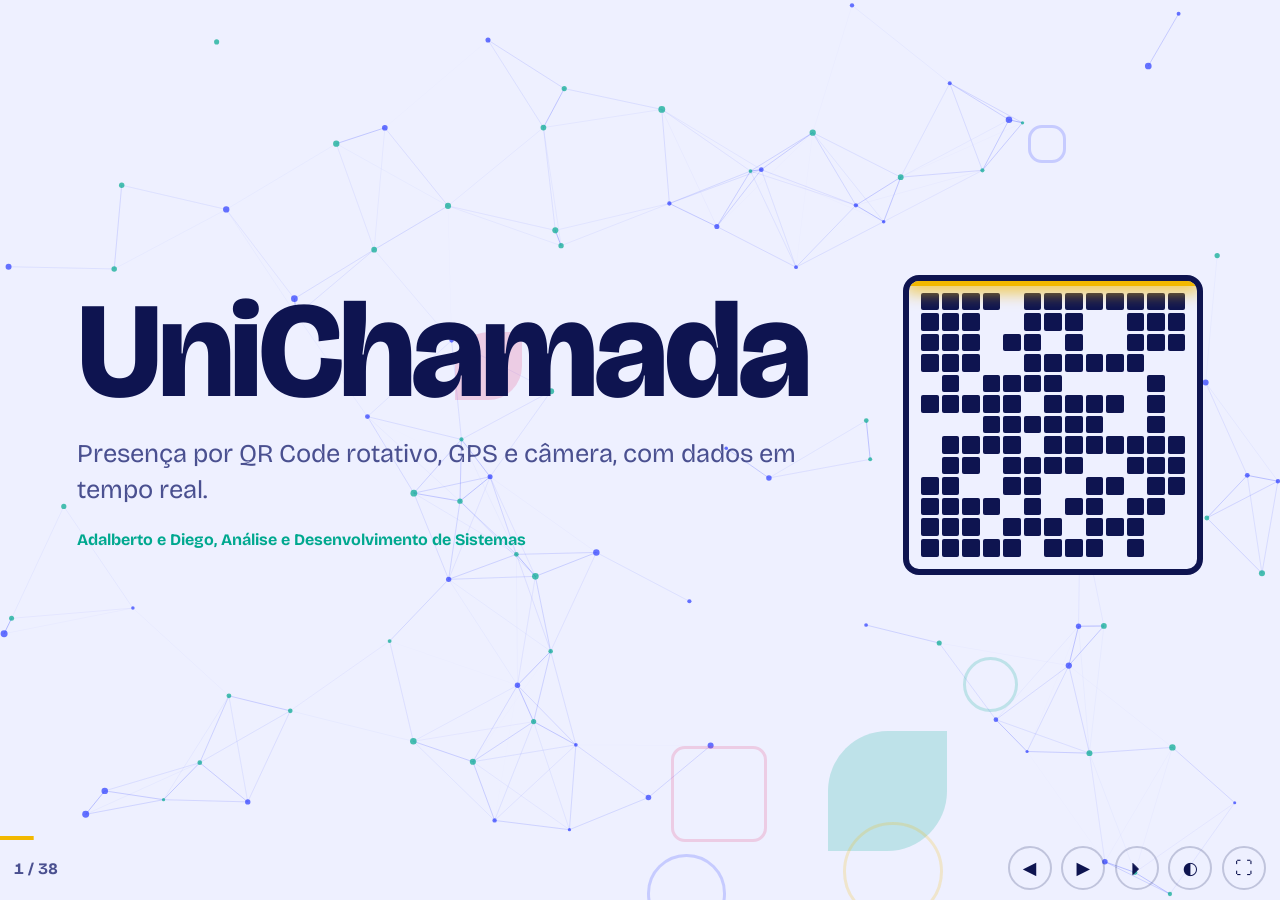
<file: APRESENTAÇÃO.html>
<!doctype html>
<html lang="pt-BR">
<head>
<meta charset="utf-8">
<meta name="viewport" content="width=device-width, initial-scale=1, viewport-fit=cover">
<title>UniChamada — Apresentação</title>
<link rel="preconnect" href="https://fonts.googleapis.com">
<link href="https://fonts.googleapis.com/css2?family=Bricolage+Grotesque:opsz,wght@12..96,400;12..96,700;12..96,800&display=swap" rel="stylesheet">
<style>
:root{--bg:#eef0ff;--fg:#0e1450;--mut:#4a5090;--a:#2a3bff;--b:#e63c7a;--c:#00a88f;--y:#f2b800;--line:#0e145033;
box-sizing:border-box;padding-top:env(safe-area-inset-top,0px);padding-bottom:env(safe-area-inset-bottom,0px)}
@media (prefers-color-scheme:dark){:root:not([data-theme="light"]){--bg:#0c1250;--fg:#f4f5ff;--mut:#aab0f0;--a:#7f8cff;--b:#ff7aa8;--c:#3ce0c2;--y:#ffd21f;--line:#ffffff30}}
:root[data-theme="dark"]{--bg:#0c1250;--fg:#f4f5ff;--mut:#aab0f0;--a:#7f8cff;--b:#ff7aa8;--c:#3ce0c2;--y:#ffd21f;--line:#ffffff30}
*{box-sizing:border-box}
html,body{height:100%;margin:0;overflow:hidden;background:var(--bg);color:var(--fg);font-family:'Bricolage Grotesque',system-ui,-apple-system,'Segoe UI',sans-serif}
html{scroll-padding-top:env(safe-area-inset-top,0px)}
#bg{position:fixed;inset:0;width:100%;height:100%;z-index:0}
#deck{position:relative;height:100%;z-index:1;perspective:1200px}
.slide{position:absolute;inset:0;display:flex;align-items:center;justify-content:center;gap:5vw;flex-wrap:wrap;padding:5vh 6vw 96px;visibility:hidden;overflow:hidden}
.slide.on,.slide.leaving{visibility:visible}
.slide.on{z-index:2}
.in{position:relative;z-index:1;width:100%;max-width:1040px;max-height:100%;overflow-y:auto;scrollbar-width:none}
.slide.cover .in,.slide.qr .in,.slide.end .in{width:auto;flex:1 1 320px}
.fl{position:absolute;inset:0;overflow:hidden;pointer-events:none;z-index:0}
.sh{position:absolute;opacity:.2;border:3px solid var(--col)}
.s0{border-radius:50%}.s1{border-radius:14px}.s2{border-radius:50% 0 50% 0;background:var(--col);border:0}
h1,h2{margin:0;font-weight:800;letter-spacing:-.03em;line-height:1}
h1{font-size:clamp(3.2rem,13vw,8.5rem)}
h2{font-size:clamp(1.9rem,6vw,4rem);margin-bottom:1.2rem}
.l{display:inline-block;animation:wave 2.8s ease-in-out infinite;animation-delay:calc(var(--k)*.12s)}
@keyframes wave{50%{transform:translateY(-.09em);color:var(--y)}}
.lead{font-size:clamp(1.05rem,2.6vw,1.6rem);line-height:1.4;max-width:34em;color:var(--mut);margin:1rem 0 0}
h2+.lead{margin-top:0;color:var(--fg)}
.sub{margin-top:1.4rem;font-weight:700;color:var(--c)}
.r{opacity:0}
.slide.on .r{animation:rise .7s cubic-bezier(.2,.8,.2,1) both;animation-delay:calc(var(--i)*90ms + 250ms)}
.slide.leaving .r{opacity:1;animation:none}
@keyframes rise{from{opacity:0;transform:translateY(26px)}to{opacity:1;transform:none}}
.rows{display:grid;grid-template-columns:repeat(auto-fit,minmax(min(100%,300px),1fr));gap:1.3rem 2.4rem}
.row{border-left:6px solid var(--y);padding:.3rem 0 .3rem 1rem}
.row b{display:block;font-size:clamp(1.1rem,2.4vw,1.5rem);margin-bottom:.2rem}
.row span{color:var(--mut);font-size:clamp(.95rem,1.9vw,1.15rem);line-height:1.35}
.steps{display:grid;grid-template-columns:repeat(auto-fit,minmax(min(100%,200px),1fr));gap:1.6rem}
.st i{display:grid;place-items:center;width:3rem;height:3rem;border-radius:50%;background:var(--a);color:#fff;font-style:normal;font-weight:800;font-size:1.3rem;margin-bottom:.7rem;animation:pulse 4s ease-out infinite;animation-delay:calc(var(--n)*1s)}
@keyframes pulse{0%{box-shadow:0 0 0 0 var(--y)}20%,100%{box-shadow:0 0 0 18px transparent}}
.st b{display:block;font-size:1.2rem;margin-bottom:.2rem}.st span{color:var(--mut)}
.chips{display:flex;flex-wrap:wrap;gap:.9rem}
.chip{display:inline-block;padding:.55rem 1.1rem;border:3px solid var(--col);border-radius:999px;font-weight:700;font-size:clamp(1rem,2.4vw,1.4rem);animation:bob 4s ease-in-out infinite}
.chips>div:nth-child(4n+1){--col:var(--a)}.chips>div:nth-child(4n+2){--col:var(--b)}.chips>div:nth-child(4n+3){--col:var(--c)}.chips>div:nth-child(4n){--col:var(--y)}
@keyframes bob{50%{transform:translateY(-9px) rotate(-1.5deg)}}
.stats{display:grid;grid-template-columns:repeat(auto-fit,minmax(min(100%,190px),1fr));gap:1.6rem}
.stat strong{display:block;font-size:clamp(3rem,10vw,6rem);line-height:1;color:var(--y);font-variant-numeric:tabular-nums}
.stat span{color:var(--mut);font-size:1.1rem}
.qr{position:relative;display:grid;grid-template-columns:repeat(13,1fr);gap:3px;width:min(62vw,300px);aspect-ratio:1;padding:12px;background:var(--bg);border:6px solid var(--fg);border-radius:16px;overflow:hidden;flex:0 0 auto}
.qr u{background:var(--fg);border-radius:2px;transition:opacity .35s}
.qr u.z{opacity:0}
.qr b{position:absolute;left:0;right:0;height:5px;background:var(--y);box-shadow:0 0 18px 4px var(--y);animation:scan 2.4s ease-in-out infinite alternate}
@keyframes scan{from{top:0}to{top:calc(100% - 5px)}}
.conn{margin:.2rem 0 1rem;font-weight:700;color:var(--c);font-size:clamp(.95rem,2vw,1.2rem)}
.slide.code h2{font-size:clamp(1.6rem,4.6vw,3rem);margin-bottom:.7rem}
.slide.code .lead{font-size:clamp(.95rem,2.1vw,1.25rem);margin:0 0 .5rem}
.tabs{display:flex;gap:.3rem;flex-wrap:wrap}
.tab{font:inherit;font-weight:700;padding:.45rem .9rem;border:2px solid var(--line);border-bottom:0;border-radius:10px 10px 0 0;background:transparent;color:var(--mut);cursor:pointer}
.tab.on{background:#0b1030;border-color:#0b1030;color:#fff}
.pane{display:none;margin:0;padding:1rem 1.1rem;background:#0b1030;color:#e8ebff;border-radius:0 12px 12px 12px;font:clamp(.72rem,1.9vw,.98rem)/1.55 ui-monospace,SFMono-Regular,Menlo,Consolas,monospace;overflow:auto;max-height:44vh;tab-size:2;white-space:pre}
.pane.on{display:block}
.pane i{font-style:normal}.pane .c{color:#8b93d6}.pane .s{color:#3ce0c2}.pane .k{color:#ff7aa8}.pane .n{color:#ffd21f}
#bar{position:fixed;left:0;right:0;bottom:0;z-index:5;display:flex;align-items:center;gap:.6rem;padding:10px 14px calc(10px + env(safe-area-inset-bottom,0px))}
#prog{position:absolute;left:0;top:0;height:4px;width:100%;background:var(--y);transform-origin:0 50%;transform:scaleX(0);transition:transform .5s}
#cnt{margin-right:auto;font-weight:700;color:var(--mut);font-variant-numeric:tabular-nums}
#bar button{width:44px;height:44px;border-radius:50%;border:2px solid var(--line);background:transparent;color:var(--fg);font:inherit;font-size:1.1rem;cursor:pointer}
#bar button:hover,#bar button:focus-visible{border-color:var(--y);outline:none}
@media (prefers-reduced-motion:reduce){*{animation:none!important;transition:none!important}.r{opacity:1!important}}
</style>
</head>
<body>
<canvas id="bg"></canvas>
<div id="deck"></div>
<div id="bar"><div id="prog"></div><span id="cnt"></span>
<button id="pv" aria-label="Anterior">◀</button><button id="nx" aria-label="Próximo">▶</button>
<button id="pl" aria-label="Reprodução automática">⏵</button><button id="th" aria-label="Tema">◐</button><button id="fs" aria-label="Tela cheia">⛶</button></div>
<script>
/* ============ EDITE AQUI ============
   Cada objeto é uma tela. Tipos: cover, text, rows, steps, chips, stats, qr, end
   h = título · p = texto · s = linha extra · items = lista
   rows/steps: "Título|Descrição"   chips: "Texto"   stats: "número|sufixo|legenda"
   fx (opcional, 0 a 5) = efeito de transição da tela. */
const SLIDES=[
{t:'cover',h:'UniChamada',p:'Presença por QR Code rotativo, GPS e câmera, com dados em tempo real.',s:'Adalberto e Diego, Análise e Desenvolvimento de Sistemas'},
{t:'rows',h:'Quem fez',items:['Adalberto|Curso de Análise e Desenvolvimento de Sistemas.','Diego|Curso de Análise e Desenvolvimento de Sistemas.','Projeto|Sistema de Gestão Acadêmica e Frequência Inteligente.','Código aberto|github.com/Adangomes/UNICHAMADA']},
{t:'text',h:'Fazer a chamada consome a aula',p:'Lista em papel, nomes chamados um a um, assinaturas por colegas ausentes. O tempo da aula vai embora e a presença ainda não é confiável.'},
{t:'text',h:'Uma chamada que se faz sozinha',p:'O professor projeta um QR Code. O aluno lê com o celular, confirma que está na sala e que é ele. A presença aparece na tela do professor na hora.'},
{t:'rows',h:'Três perfis de acesso',items:['Coordenador|Cuida de toda a parte administrativa.','Professor|Controla a chamada e o histórico das suas turmas.','Aluno|Confirma a própria presença com validações de segurança.','Rotas protegidas|Cada perfil só enxerga o que é dele.']},
{t:'rows',h:'Coordenador',items:['Cursos e disciplinas|Cadastro completo, com edição e exclusão.','Professores e alunos|O aluno tem foto cadastral.','Turmas|Ligam disciplina, professor e horário.','Matrículas|Colocam cada aluno na sua turma.']},
{t:'rows',h:'Professor',items:['Turmas atribuídas|Vê só as turmas que são dele.','Ciclo da chamada|Abre, acompanha e encerra.','Histórico de presenças|Pode ajustar um registro.','Justificativa de faltas|Toda alteração fica registrada.']},
{t:'rows',h:'Aluno',items:['Lê o QR Code|Abre a confirmação da aula.','Informa RA e e-mail|Confere se é aluno da turma.','Confirma o rosto|Captura pela câmera do dispositivo.','Autoriza o GPS|Precisa estar a até 100 m da aula.','Digita o código do telão|Último passo, fecha a presença.']},
{t:'steps',h:'Como funciona a chamada',items:['Professor abre a chamada|O telão passa a exibir o código em loop.','Aluno lê o QR|E informa RA e e-mail.','Rosto e GPS|Câmera confirma o rosto, GPS confere até 100 m.','Digita o código do telão|Último passo antes de fechar.','Painel atualiza|Presença aparece ao vivo.']},
{t:'qr',h:'Token rotativo',p:'Estilo TOTP: no telão fica um código de 6 caracteres que muda em loop. É o último passo do aluno, digitado depois do rosto e do GPS, e uma foto do telão compartilhada com quem está fora da sala perde o valor rápido.'},
{t:'code',h:'Código: token rotativo',p:'O código muda a cada 30 segundos. Quem tem o segredo da chamada calcula o mesmo código no mesmo instante.',w:'js/utils/codigo-rotativo.js e o QR Code do professor',tabs:[{n:'codigo-rotativo.js',c:`// gera o código de 6 caracteres da janela atual
function gerarCodigo(segredo, agora = Date.now()) {
  const janela = Math.floor(agora / 30000); // muda a cada 30 s
  return resumo(segredo + janela)           // resumo = hash
    .slice(0, 6)
    .toUpperCase();
}`},{n:'validar',c:`// aceita o código atual ou o anterior (folga de relógio)
function codigoValido(segredo, digitado) {
  const agora = Date.now();
  return [agora, agora - 30000]
    .some(t => gerarCodigo(segredo, t) === digitado);
}`}]},
{t:'code',h:'Código: Modo Telão',p:'Abre uma janela separada para projetar na sala e manda a ela o código atual a cada segundo.',w:'js/professor/telao.js e a section tela-telao do index.html',tabs:[{n:'telao.js',c:`// janela secundária para o projetor
const telao = window.open('#/telao', 'telao', 'width=1000,height=700');

setInterval(() => {
  telao.postMessage({ codigo: codigoAtual() }, location.origin);
}, 1000);`},{n:'index.html',c:`<section id="tela-telao" class="oculto"></section>`}]},
{t:'code',h:'Código: geofencing por GPS',p:'Pede a posição ao navegador e calcula a distância até a sala. Fora do raio, a presença é recusada.',w:'js/utils/geolocalizacao.js e a API Geolocation do navegador',tabs:[{n:'geolocalizacao.js',c:`const RAIO_MAX = 100; // metros de tolerância

navigator.geolocation.getCurrentPosition(pos => {
  const { latitude, longitude } = pos.coords;
  const metros = distancia(latitude, longitude, aula.lat, aula.lng);
  if (metros > RAIO_MAX) recusar('Fora do local da aula');
});`},{n:'distancia',c:`// fórmula de Haversine: distância entre dois pontos da Terra
function distancia(lat1, lng1, lat2, lng2) {
  const rad = g => g * Math.PI / 180;
  const a = Math.sin(rad(lat2 - lat1) / 2) ** 2 +
    Math.cos(rad(lat1)) * Math.cos(rad(lat2)) *
    Math.sin(rad(lng2 - lng1) / 2) ** 2;
  return 6371000 * 2 * Math.asin(Math.sqrt(a));
}`}]},
{t:'code',h:'Código: câmera e biometria',p:'Liga a câmera, tira uma foto do rosto e transforma em texto para poder guardar no banco. A validação facial em si ainda é simulada.',w:'js/utils/camera.js e a API MediaDevices do navegador',tabs:[{n:'camera.js',c:`const stream = await navigator.mediaDevices
  .getUserMedia({ video: true });
video.srcObject = stream;            // mostra a câmera ao vivo`},{n:'foto',c:`// congela um quadro e converte em imagem
canvas.getContext('2d').drawImage(video, 0, 0);
const foto = canvas.toDataURL('image/jpeg', 0.7);`}]},
{t:'code',h:'Código: confirmar presença',p:'O aluno passa por cinco etapas em ordem. Se qualquer uma falhar, a presença não é gravada.',w:'js/aluno/confirmar-presenca.js, que chama os outros módulos',tabs:[{n:'confirmar-presenca.js',c:`async function confirmar() {
  await lerQrCode();                     // 1. abre a confirmação da aula
  const aluno = await identificar(ra, email); // 2. RA e e-mail
  const foto  = await capturarRosto();   // 3. câmera (face-id)
  const pos   = await obterPosicao();    // 4. GPS, até 100 m da aula
  const codigo = await lerCodigoDigitado();   // 5. código do telão
  await registrarPresenca({ aluno, foto, pos, codigo });
}`}]},
{t:'code',h:'Código: painel em tempo real',p:'O painel do professor assina os novos registros da tabela. Quando o aluno confirma, o banco avisa e a lista atualiza.',w:'tabela presencas do Supabase (Realtime)',tabs:[{n:'chamada.js',c:`cliente
  .channel('presencas')
  .on('postgres_changes',
      { event: 'INSERT', schema: 'public', table: 'presencas' },
      payload => adicionarNaLista(payload.new))
  .subscribe();`}]},
{t:'text',h:'Auditoria',p:'Toda mudança de presença ou falta guarda uma justificativa. O professor consegue conferir o histórico e entender o que mudou.'},
{t:'text',h:'Integrações',p:'O UniChamada não tem servidor próprio. Ele junta serviços prontos e recursos do navegador, e cada peça cuida de uma parte da chamada.'},
{t:'rows',h:'Quem conversa com quem',items:['Navegador|Câmera, GPS e janela do telão.','Supabase|Banco, login e atualização ao vivo.','SDK supabase-js|Ponte entre o código e o Supabase.','GitHub Pages|Coloca o sistema no ar.']},
{t:'steps',h:'O caminho de uma presença',items:['Aluno lê o token|QR Code ou código de 6 caracteres.','Geolocalização|O navegador informa onde ele está.','Câmera|A foto é capturada para validação.','Banco|O dado é gravado no PostgreSQL.','Realtime|O painel do professor atualiza.']},
{t:'code',h:'Código: conexão com o Supabase',p:'A biblioteca entra pelo CDN e o db.js cria um único cliente. Todo o resto do sistema usa esse cliente.',w:'projeto Supabase, pela biblioteca supabase-js',tabs:[{n:'index.html',c:`<script src="https://cdn.jsdelivr.net/npm/@supabase/supabase-js@2"><\/script>
<script src="js/data/db.js"><\/script>`},{n:'db.js',c:`// único arquivo que fala com o Supabase
const { createClient } = supabase;
const cliente = createClient(SUPABASE_URL, SUPABASE_ANON_KEY);
// a chave anon é pública: quem protege os dados é o RLS`}]},
{t:'code',h:'Código: a tabela alunos',p:'Uma tabela no banco, uma função no db.js e uma tela que usa a função. É esse o caminho de todos os cadastros.',w:'tabela alunos (PostgreSQL), db.js e a tela alunos.js',tabs:[{n:'SQL',c:`create table alunos (
  id uuid primary key default gen_random_uuid(),
  ra text not null unique,
  nome text not null,
  email text,
  foto text, -- foto cadastral
  criado_em timestamptz default now()
);`},{n:'db.js',c:`async function listarAlunos() {
  const { data, error } = await cliente
    .from('alunos')
    .select('*')
    .order('nome');
  if (error) throw error;
  return data;
}`},{n:'alunos.js',c:`// tela do coordenador
const alunos = await listarAlunos();
alunos.forEach(a => tabela.append(criarLinha(a)));`}]},
{t:'code',h:'Código: tabelas que se ligam',p:'A matrícula guarda o id do aluno e o id da turma. Com chaves estrangeiras o banco liga os dados e impede registros soltos.',w:'tabelas matriculas, alunos e turmas',tabs:[{n:'SQL',c:`create table matriculas (
  id uuid primary key default gen_random_uuid(),
  aluno_id uuid references alunos(id),
  turma_id uuid references turmas(id)
);`},{n:'db.js',c:`// traz a matrícula junto com o nome do aluno e da turma
const { data } = await cliente
  .from('matriculas')
  .select('id, alunos(nome), turmas(nome)');`}]},
{t:'code',h:'Código: registrar a presença',p:'Cada confirmação vira uma linha na tabela presencas. É essa linha que o painel em tempo real recebe.',w:'tabela presencas (PostgreSQL)',tabs:[{n:'SQL',c:`create table presencas (
  id uuid primary key default gen_random_uuid(),
  chamada_id uuid references chamadas(id),
  aluno_id uuid references alunos(id),
  latitude double precision,
  longitude double precision,
  criado_em timestamptz default now()
);`},{n:'db.js',c:`async function registrarPresenca(dados) {
  const { error } = await cliente
    .from('presencas')
    .insert(dados);
  if (error) throw error;
}`}]},
{t:'code',h:'Código: login com Supabase Auth',p:'O Supabase confere a senha e devolve a sessão. O auth.js guarda quem está logado e o sistema protege as telas com isso.',w:'Supabase Auth e js/auth/auth.js',tabs:[{n:'auth.js',c:`const { data, error } = await cliente.auth
  .signInWithPassword({ email, password: senha });
if (error) return mostrarErro('Login inválido');`},{n:'sessão',c:`const { data } = await cliente.auth.getSession();
if (!data.session) mostrarTela('login'); // rota protegida`}]},
{t:'code',h:'Código: segurança no banco (RLS)',p:'As regras ficam dentro do PostgreSQL. Mesmo que alguém altere a tela, o banco só entrega o que a regra permite.',w:'políticas de Row Level Security do Supabase',tabs:[{n:'SQL',c:`alter table presencas enable row level security;

create policy "aluno vê só as suas presenças"
  on presencas for select
  using (aluno_id = auth.uid());`}]},
{t:'rows',h:'APIs do navegador',items:['Geolocation|Posição do aluno para o geofencing.','MediaDevices|Câmera, através do camera.js.','window.open|Janela do modo Telão.','postMessage|Conversa entre o painel e o telão.']},
{t:'code',h:'Código: publicar no GitHub Pages',p:'O sistema é estático. Um push no repositório publica a nova versão, sem servidor e sem etapa de build.',w:'repositório Adangomes/UNICHAMADA no GitHub',tabs:[{n:'terminal',c:`git add .
git commit -m "atualiza o sistema"
git push origin main   # o GitHub Pages publica sozinho`}]},
{t:'rows',h:'Organização do projeto',items:['index.html|Ponto de entrada da aplicação de página única.','css|Base visual, login, painéis, chamada e telão.','js/data e js/auth|Banco (db.js) e sessão (auth.js).','js/coordenador, professor, aluno|Um conjunto de módulos por perfil.']},
{t:'chips',h:'Tecnologias',items:['HTML5','CSS3','JavaScript','SQL','Supabase','PostgreSQL','Realtime','Supabase Auth','supabase-js','GitHub Pages','Geolocation API','MediaDevices','Git']},
{t:'text',h:'Do localStorage ao Supabase',p:'O projeto começou simulando tabelas relacionais no localStorage. Hoje roda em banco Supabase de verdade, com dados persistentes e presença em tempo real.'},
{t:'rows',h:'Contra fraude',items:['Token com validade|Não adianta repassar o QR.','GPS|O aluno precisa estar no local.','Biometria facial|Confirma quem está na chamada.','Auditoria|Ajustes ficam registrados com justificativa.']},
{t:'stats',h:'Em números',items:['3||perfis de acesso','6||módulos de gestão do coordenador','93||commits no repositório','0||frameworks no front-end']},
{t:'rows',h:'A importância de cada linguagem',items:['HTML|Monta a estrutura das telas: formulários, tabelas, botões e o telão.','CSS|Deixa o sistema legível e responsivo, no celular do aluno e no projetor.','JavaScript|É a lógica: token, GPS, câmera, login e conversa com o banco.','SQL|Cria as tabelas, liga os dados e define as regras de segurança.']},
{t:'rows',h:'A importância de cada ferramenta',items:['Supabase|Entrega banco, login e tempo real sem servidor próprio.','supabase-js|Deixa o código falar com o banco de forma simples.','GitHub Pages|Publica de graça e a cada push.','Git|Guarda a história do projeto e permite trabalhar em dupla.']},
{t:'text',h:'Demonstração',p:'Hora de abrir o sistema: o professor inicia a chamada, projeta o telão, o aluno confirma e a presença aparece ao vivo.'},
{t:'rows',h:'Próximos passos',items:['Reconhecimento facial real|Trocar a simulação por um motor de verdade.','Relatórios completos|Filtros por período e turma.','Avisos de faltas|Alertas para alunos e professores.','Testes automatizados|A camada db.js já ajuda nisso.']},
{t:'end',h:'Obrigado!',p:'Perguntas?',s:'Adalberto e Diego, Análise e Desenvolvimento de Sistemas'}
];
/* ============ MOTOR (não precisa mexer) ============ */
const $=s=>document.querySelector(s),deck=$('#deck'),RM=matchMedia('(prefers-reduced-motion: reduce)').matches;
const E=s=>String(s).replace(/[&<>]/g,c=>({'&':'&amp;','<':'&lt;','>':'&gt;'}[c]));
const letters=h=>[...h].map((c,k)=>`<span class="l" style="--k:${k}">${c===' '?'&nbsp;':E(c)}</span>`).join('');
const qr=(i)=>{let h=`<div class="qr r" style="--i:${i}">`;for(let k=0;k<169;k++)h+='<u></u>';return h+'<b></b></div>'};
const hl=c=>E(c).replace(/(\/\/.*|--.*)|("[^"\n]*"|'[^'\n]*'|`[^`\n]*`)|\b(const|let|function|async|await|return|if|else|new|from|select|insert|update|delete|create|table|primary|key|references|into|values|where|null|not|unique|default|policy|alter|enable|using|on|for|true|false|as)\b|\b(\d+)\b/g,(m,a,b,k,d)=>a?`<i class="c">${a}</i>`:b?`<i class="s">${b}</i>`:k?`<i class="k">${k}</i>`:`<i class="n">${d}</i>`);
function body(s){let i=0;const r=(tag,cls,html)=>`<${tag} class="r ${cls||''}" style="--i:${i++}">${html}</${tag}>`;
const sp=x=>x.split('|');let m='',side='';
if(s.t==='cover'||s.t==='end'){m=r('h1','',letters(s.h))+r('p','lead',E(s.p))+(s.s?r('p','sub',E(s.s)):'');side=qr(3)}
else if(s.t==='qr'){m=r('h2','',E(s.h))+r('p','lead',E(s.p));side=qr(2)}
else if(s.t==='code'){m=r('h2','',E(s.h))+r('p','lead',E(s.p))+r('p','conn','Conecta com: '+E(s.w))+
 r('div','codebox','<div class="tabs">'+s.tabs.map((t,k)=>`<button class="tab${k?'':' on'}" data-k="${k}">${E(t.n)}</button>`).join('')+'</div>'+s.tabs.map((t,k)=>`<pre class="pane${k?'':' on'}"><code>${hl(t.c)}</code></pre>`).join(''))}
else{m=r('h2','',E(s.h));
 if(s.t==='text')m+=r('p','lead',E(s.p));
 if(s.t==='rows')m+='<div class="rows">'+s.items.map(x=>{const[a,b]=sp(x);return r('div','row',`<b>${E(a)}</b><span>${E(b||'')}</span>`)}).join('')+'</div>';
 if(s.t==='steps')m+='<div class="steps">'+s.items.map((x,k)=>{const[a,b]=sp(x);return r('div','st',`<i style="--n:${k}">${k+1}</i><b>${E(a)}</b><span>${E(b||'')}</span>`)}).join('')+'</div>';
 if(s.t==='chips')m+='<div class="chips">'+s.items.map((x,k)=>r('div','',`<span class="chip" style="animation-delay:${-k*.7}s">${E(x)}</span>`)).join('')+'</div>';
 if(s.t==='stats')m+='<div class="stats">'+s.items.map(x=>{const[n,su,l]=sp(x);return r('div','stat',`<strong data-n="${+n}" data-s="${E(su)}">0</strong><span>${E(l)}</span>`)}).join('')+'</div>'}
return `<div class="in">${m}</div>${side}`}
function shapes(el){const w=document.createElement('div');w.className='fl';
for(let i=0;i<7;i++){const s=document.createElement('i'),z=30+Math.random()*90;s.className='sh s'+i%3;
s.style.cssText=`width:${z}px;height:${z}px;left:${Math.random()*100}%;top:${Math.random()*100}%;--col:var(--${'abcy'[i%4]})`;w.appendChild(s);
if(!RM)s.animate([{transform:'none'},{transform:`translate(${(Math.random()-.5)*140}px,${(Math.random()-.5)*140}px) rotate(${Math.random()*360}deg)`}],{duration:6000+Math.random()*8000,direction:'alternate',iterations:Infinity,easing:'ease-in-out'})}
el.prepend(w)}
const els=SLIDES.map(s=>{const e=document.createElement('section');e.className='slide '+s.t;e.innerHTML=body(s);shapes(e);deck.appendChild(e);return e});
/* transições */
const FX=[
d=>({i:[{opacity:0,transform:`translateX(${9*d}%) scale(.96)`},{opacity:1,transform:'none'}],o:[{opacity:1},{opacity:0,transform:`translateX(${-9*d}%) scale(.96)`}]}),
d=>({i:[{opacity:0,transform:'scale(.8)',filter:'blur(14px)'},{opacity:1,transform:'none',filter:'blur(0)'}],o:[{opacity:1},{opacity:0,transform:'scale(1.2)',filter:'blur(14px)'}]}),
d=>({i:[{opacity:0,transform:`rotateY(${-70*d}deg)`},{opacity:1,transform:'none'}],o:[{opacity:1},{opacity:0,transform:`rotateY(${70*d}deg)`}]}),
d=>({i:[{opacity:0,transform:`translateY(${14*d}%)`},{opacity:1,transform:'none'}],o:[{opacity:1},{opacity:0,transform:`translateY(${-14*d}%)`}]}),
d=>({i:[{opacity:0,transform:`rotate(${-7*d}deg) scale(.88)`},{opacity:1,transform:'none'}],o:[{opacity:1},{opacity:0,transform:`rotate(${7*d}deg) scale(.88)`}]}),
d=>({i:[{clipPath:'circle(0% at 50% 50%)'},{clipPath:'circle(80% at 50% 50%)'}],o:[{opacity:1},{opacity:0}]})];
let n=-1,busy=false,kick=0,timer=null;
function count(el){el.querySelectorAll('[data-n]').forEach(c=>{const t=+c.dataset.n,s=c.dataset.s,t0=performance.now();
const f=now=>{const p=Math.min(1,(now-t0)/1400);c.textContent=Math.round(t*(1-Math.pow(1-p,3)))+s;if(p<1)requestAnimationFrame(f)};requestAnimationFrame(f)})}
function go(to,first){to=Math.max(0,Math.min(SLIDES.length-1,to));if(to===n||busy)return;
const d=to>n?1:-1,b=els[to],a=els[n];busy=true;setTimeout(()=>busy=false,first?0:600);
b.classList.add('on');
if(a){a.classList.remove('on');a.classList.add('leaving')}
if(!first&&!RM){const f=FX[(SLIDES[to].fx??to)%FX.length](d);
 b.animate(f.i,{duration:850,easing:'cubic-bezier(.2,.8,.2,1)',fill:'backwards'});
 if(a){const an=a.animate(f.o,{duration:600,easing:'ease-in',fill:'forwards'});an.onfinish=()=>{an.cancel();a.classList.remove('leaving')}}}
else if(a)a.classList.remove('leaving');
kick=d*7;n=to;count(b);
$('#cnt').textContent=`${n+1} / ${SLIDES.length}`;$('#prog').style.transform=`scaleX(${(n+1)/SLIDES.length})`;history.replaceState(null,'','#'+(n+1))}
const next=()=>go(n+1),prev=()=>go(n-1);
$('#nx').onclick=next;$('#pv').onclick=prev;
$('#pl').onclick=()=>{if(timer){clearInterval(timer);timer=null;$('#pl').textContent='⏵'}else{timer=setInterval(()=>n>=SLIDES.length-1?go(0):next(),6500);$('#pl').textContent='⏸'}};
$('#th').onclick=()=>{const r=document.documentElement,dark=getComputedStyle(r).getPropertyValue('--bg').trim()==='#0c1250';r.dataset.theme=dark?'light':'dark';cols()};
$('#fs').onclick=()=>document.fullscreenElement?document.exitFullscreen():document.documentElement.requestFullscreen?.();
addEventListener('keydown',e=>{const k=e.key;if(['ArrowRight','ArrowDown','PageDown',' '].includes(k)){e.preventDefault();next()}else if(['ArrowLeft','ArrowUp','PageUp'].includes(k))prev();else if(k==='Home')go(0);else if(k==='End')go(SLIDES.length-1);else if(k==='f')$('#fs').click()});
let tx=0,ty=0,sk=false;addEventListener('touchstart',e=>{sk=!!e.target.closest('pre');tx=e.touches[0].clientX;ty=e.touches[0].clientY},{passive:true});
addEventListener('touchend',e=>{if(sk)return;const dx=e.changedTouches[0].clientX-tx,dy=e.changedTouches[0].clientY-ty;if(Math.abs(dx)>50&&Math.abs(dx)>Math.abs(dy))dx<0?next():prev()},{passive:true});
document.addEventListener('click',e=>{const t=e.target.closest('.tab');if(!t)return;const b=t.closest('.codebox');
b.querySelectorAll('.tab,.pane').forEach(x=>x.classList.remove('on'));t.classList.add('on');b.querySelectorAll('.pane')[t.dataset.k].classList.add('on')});
/* QR animado */
const cells=[...document.querySelectorAll('.qr')].map(q=>[...q.children].filter(u=>u.tagName==='U'));
cells.forEach(c=>c.forEach((u,k)=>{const r=Math.floor(k/13),co=k%13;if((r<3&&(co<3||co>9))||(r>9&&co<3))return;if(Math.random()<.5)u.classList.add('z');u.dyn=1}));
if(!RM)setInterval(()=>cells.forEach(c=>{for(let j=0;j<7;j++){const u=c[Math.floor(Math.random()*169)];if(u.dyn)u.classList.toggle('z')}}),260);
/* fundo: rede de partículas */
const cv=$('#bg'),cx=cv.getContext('2d');let W,H,P=[],col=['#fff','#fff'];
const cs=v=>getComputedStyle(document.documentElement).getPropertyValue(v).trim();
function cols(){col=[cs('--a'),cs('--c')]}
function rs(){const r=devicePixelRatio||1;W=cv.width=innerWidth*r;H=cv.height=innerHeight*r;
P=Array.from({length:Math.round(innerWidth*innerHeight/15000)+18},()=>({x:Math.random()*W,y:Math.random()*H,vx:(Math.random()-.5)*.7*r,vy:(Math.random()-.5)*.7*r,s:(Math.random()*2+1.5)*r}))}
function draw(){cx.clearRect(0,0,W,H);const r=devicePixelRatio||1,L=140*r;kick*=.95;
for(const p of P){p.x+=p.vx+kick*r*.4;p.y+=p.vy;if(p.x<0)p.x=W;if(p.x>W)p.x=0;if(p.y<0)p.y=H;if(p.y>H)p.y=0}
cx.lineWidth=r;for(let i=0;i<P.length;i++){const p=P[i];for(let j=i+1;j<P.length;j++){const q=P[j],dx=p.x-q.x,dy=p.y-q.y,dd=Math.hypot(dx,dy);
if(dd<L){cx.globalAlpha=(1-dd/L)*.35;cx.strokeStyle=col[0];cx.beginPath();cx.moveTo(p.x,p.y);cx.lineTo(q.x,q.y);cx.stroke()}}
cx.globalAlpha=.7;cx.fillStyle=col[i%2];cx.beginPath();cx.arc(p.x,p.y,p.s,0,7);cx.fill()}
if(!RM)requestAnimationFrame(draw)}
addEventListener('resize',()=>{rs();if(RM)draw()});matchMedia('(prefers-color-scheme: dark)').addEventListener('change',cols);
cols();rs();draw();
go(Math.max(0,(parseInt(location.hash.slice(1))||1)-1),true);
</script>
</body>
</html>
</file>
